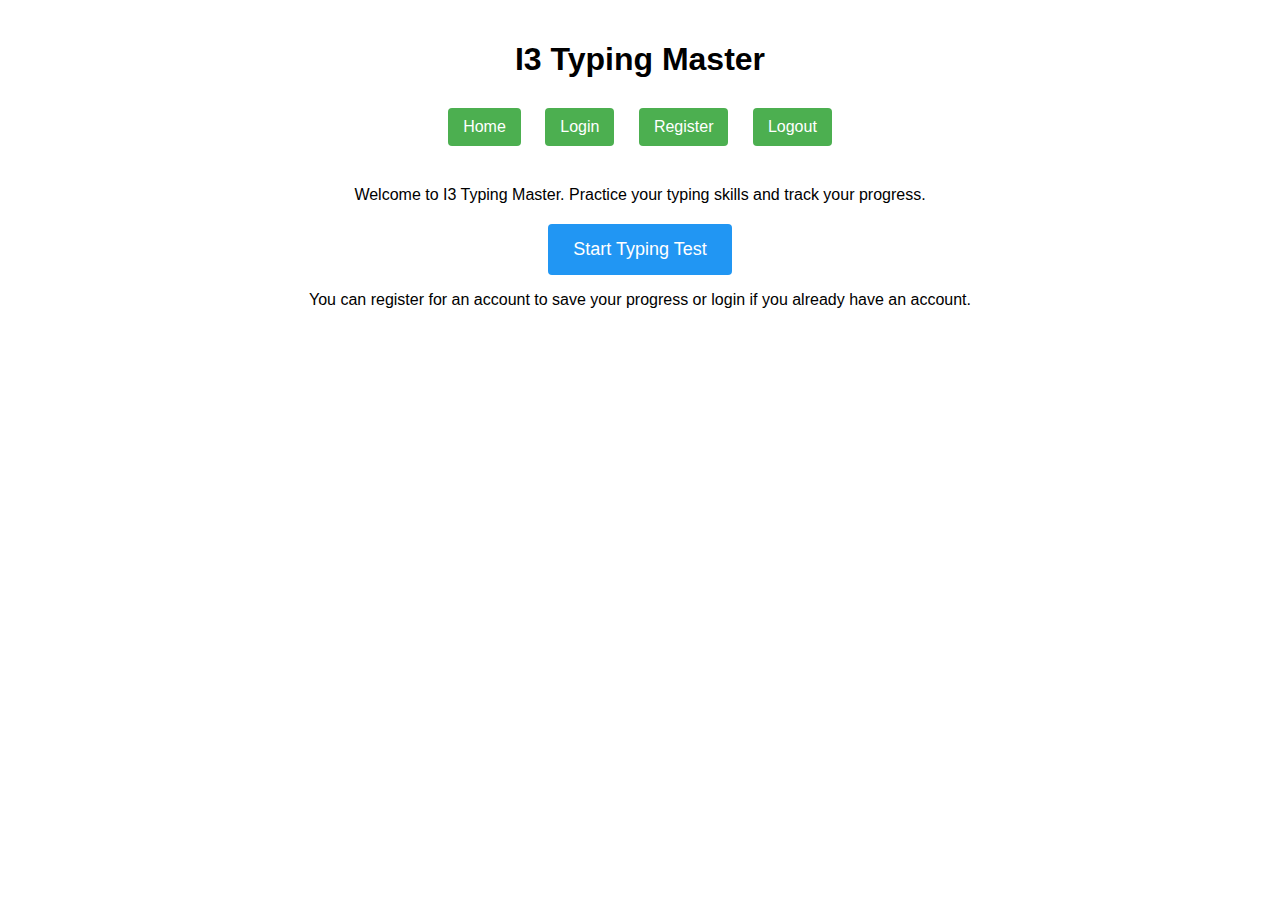
<file: index.html>
<!DOCTYPE html>
<html lang="en">
<head>
    <meta charset="UTF-8">
    <meta name="viewport" content="width=device-width, initial-scale=1.0">
    <title>I3 Typing Master</title>
    <style>
        body {
            font-family: Arial, sans-serif;
            margin: 0;
            padding: 20px;
            text-align: center;
        }
        
        h1 {
            margin-bottom: 30px;
        }
        
        .nav-links {
            margin-bottom: 40px;
        }
        
        .nav-links a {
            display: inline-block;
            margin: 0 10px;
            padding: 10px 15px;
            background-color: #4CAF50;
            color: white;
            text-decoration: none;
            border-radius: 4px;
        }
        
        .main-content {
            margin: 20px 0;
        }
        
        .typing-test {
            padding: 15px 25px;
            font-size: 18px;
            background-color: #2196F3;
            color: white;
            border: none;
            border-radius: 4px;
            cursor: pointer;
            text-decoration: none;
            display: inline-block;
        }
    </style>
</head>
<body>
    <h1>I3 Typing Master</h1>
    
    <div class="nav-links">
        <a href="index.html">Home</a>
        <a href="login.html">Login</a>
        <a href="register.html">Register</a>
        <a href="logout.html">Logout</a>
    </div>
    
    <div class="main-content">
        <p>Welcome to I3 Typing Master. Practice your typing skills and track your progress.</p>
    </div>
    
    <a href="typing-test.html" class="typing-test">Start Typing Test</a>
    
    <p>You can register for an account to save your progress or login if you already have an account.</p>
</body>
</html>
</file>
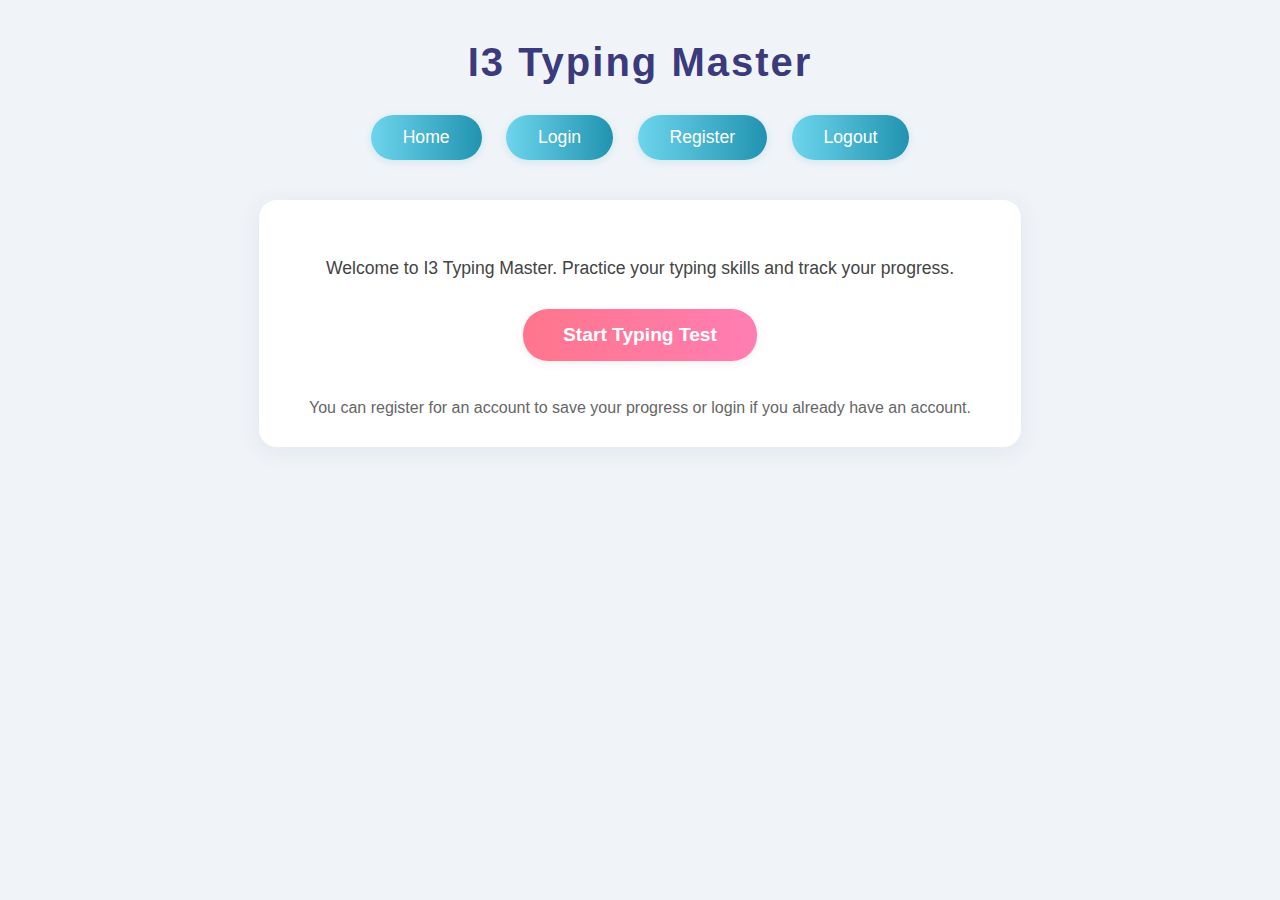
<file: 6) User_typing test_page.html>
<!DOCTYPE html>
<html lang="en">
  <head>
    <meta charset="UTF-8" />
    <title>I3 Typing Master</title>
    <style>
      body {
        background: #f0f4f8;
        font-family: "Segoe UI", Arial, sans-serif;
        margin: 0;
        padding: 0;
        text-align: center;
      }
      h1 {
        margin-top: 40px;
        color: #3a3a7c;
        letter-spacing: 2px;
        font-size: 2.5em;
      }
      .nav-buttons {
        margin: 30px 0 20px 0;
      }
      .nav-buttons button {
        background: linear-gradient(90deg, #6dd5ed, #2193b0);
        color: #fff;
        border: none;
        border-radius: 25px;
        padding: 12px 32px;
        margin: 0 10px;
        font-size: 1.1em;
        font-weight: 500;
        cursor: pointer;
        box-shadow: 0 2px 8px rgba(33, 147, 176, 0.15);
        transition: background 0.3s, transform 0.2s;
      }
      .nav-buttons button:hover {
        background: linear-gradient(90deg, #2193b0, #6dd5ed);
        transform: translateY(-2px) scale(1.05);
      }
      .main-content {
        background: #fff;
        display: inline-block;
        padding: 40px 50px 30px 50px;
        border-radius: 18px;
        box-shadow: 0 4px 24px rgba(58, 58, 124, 0.08);
        margin-top: 20px;
      }
      .main-content p {
        color: #444;
        font-size: 1.1em;
        margin-bottom: 30px;
      }
      .start-btn {
        background: linear-gradient(90deg, #ff758c, #ff7eb3);
        color: #fff;
        border: none;
        border-radius: 25px;
        padding: 15px 40px;
        font-size: 1.2em;
        font-weight: bold;
        cursor: pointer;
        margin-bottom: 20px;
        box-shadow: 0 2px 8px rgba(255, 117, 140, 0.15);
        transition: background 0.3s, transform 0.2s;
      }
      .start-btn:hover {
        background: linear-gradient(90deg, #ff7eb3, #ff758c);
        transform: translateY(-2px) scale(1.05);
      }
      .info-text {
        color: #666;
        font-size: 1em;
        margin-top: 18px;
      }
    </style>
  </head>
  <body>
    <h1>I3 Typing Master</h1>
    <div class="nav-buttons">
      <button>Home</button>
      <button>Login</button>
      <button>Register</button>
      <button>Logout</button>
    </div>
    <div class="main-content">
      <p>
        Welcome to I3 Typing Master. Practice your typing skills and track your
        progress.
      </p>
      <button class="start-btn">Start Typing Test</button>
      <div class="info-text">
        You can register for an account to save your progress or login if you
        already have an account.
      </div>
    </div>
  </body>
</html>
</file>
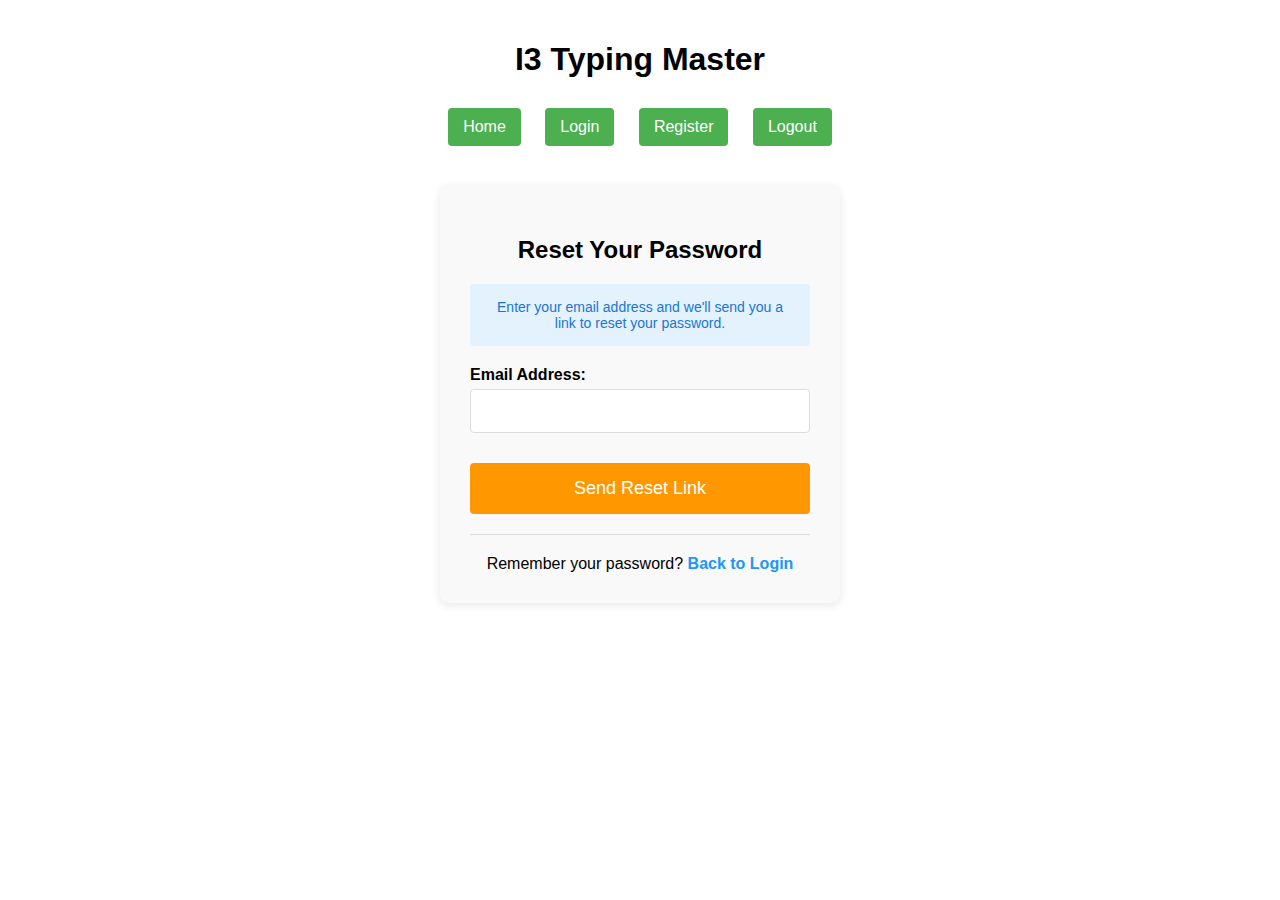
<file: forgot-password.html>
<!DOCTYPE html>
<html lang="en">
<head>
    <meta charset="UTF-8">
    <meta name="viewport" content="width=device-width, initial-scale=1.0">
    <title>Forgot Password - I3 Typing Master</title>
    <style>
		body {
			font-family: Arial, sans-serif;
			margin: 0;
			padding: 20px;
			text-align: center;
		}

		h1 {
			margin-bottom: 30px;
		}

		.nav-links {
			margin-bottom: 40px;
		}

		.nav-links a {
			display: inline-block;
			margin: 0 10px;
			padding: 10px 15px;
			background-color: #4CAF50;
			color: white;
			text-decoration: none;
			border-radius: 4px;
		}

		.main-content {
			margin: 20px 0;
			max-width: 400px;
			margin-left: auto;
			margin-right: auto;
		}

		.form-container {
			background-color: #f9f9f9;
			padding: 30px;
			border-radius: 8px;
			box-shadow: 0 2px 10px rgba(0,0,0,0.1);
		}

		.form-group {
			margin-bottom: 20px;
			text-align: left;
		}

		label {
			display: block;
			margin-bottom: 5px;
			font-weight: bold;
		}

		input[type="email"] {
			width: 100%;
			padding: 12px;
			border: 1px solid #ddd;
			border-radius: 4px;
			font-size: 16px;
			box-sizing: border-box;
		}

		.reset-btn {
			padding: 15px 25px;
			font-size: 18px;
			background-color: #FF9800;
			color: white;
			border: none;
			border-radius: 4px;
			cursor: pointer;
			width: 100%;
			margin-top: 10px;
		}

		.reset-btn:hover {
			background-color: #F57C00;
		}

		.back-to-login {
			margin-top: 20px;
			padding-top: 20px;
			border-top: 1px solid #ddd;
		}

		.back-to-login a {
			color: #2196F3;
			text-decoration: none;
			font-weight: bold;
		}

		.back-to-login a:hover {
			text-decoration: underline;
		}

		.instructions {
			background-color: #e3f2fd;
			padding: 15px;
			border-radius: 4px;
			margin-bottom: 20px;
			font-size: 14px;
			color: #1976d2;
		}
    </style>
</head>
<body>
<h1>I3 Typing Master</h1>

<div class="nav-links">
    <a href="index.html">Home</a>
    <a href="login.html">Login</a>
    <a href="register.html">Register</a>
    <a href="logout.html">Logout</a>
</div>

<div class="main-content">
    <div class="form-container">
        <h2>Reset Your Password</h2>

        <div class="instructions">
            Enter your email address and we'll send you a link to reset your password.
        </div>

        <form id="forgotPasswordForm">
            <div class="form-group">
                <label for="email">Email Address:</label>
                <input type="email" id="email" name="email" required>
            </div>

            <button type="submit" class="reset-btn">Send Reset Link</button>
        </form>

        <div class="back-to-login">
            Remember your password? <a href="login.html">Back to Login</a>
        </div>
    </div>
</div>

<script>
    document.getElementById('forgotPasswordForm').addEventListener('submit', function(e) {
        e.preventDefault();
        const email = document.getElementById('email').value;

        // Add your password reset logic here
        alert('Password reset functionality to be implemented. Reset link would be sent to: ' + email);
    });
</script>
</body>
</html>
</file>
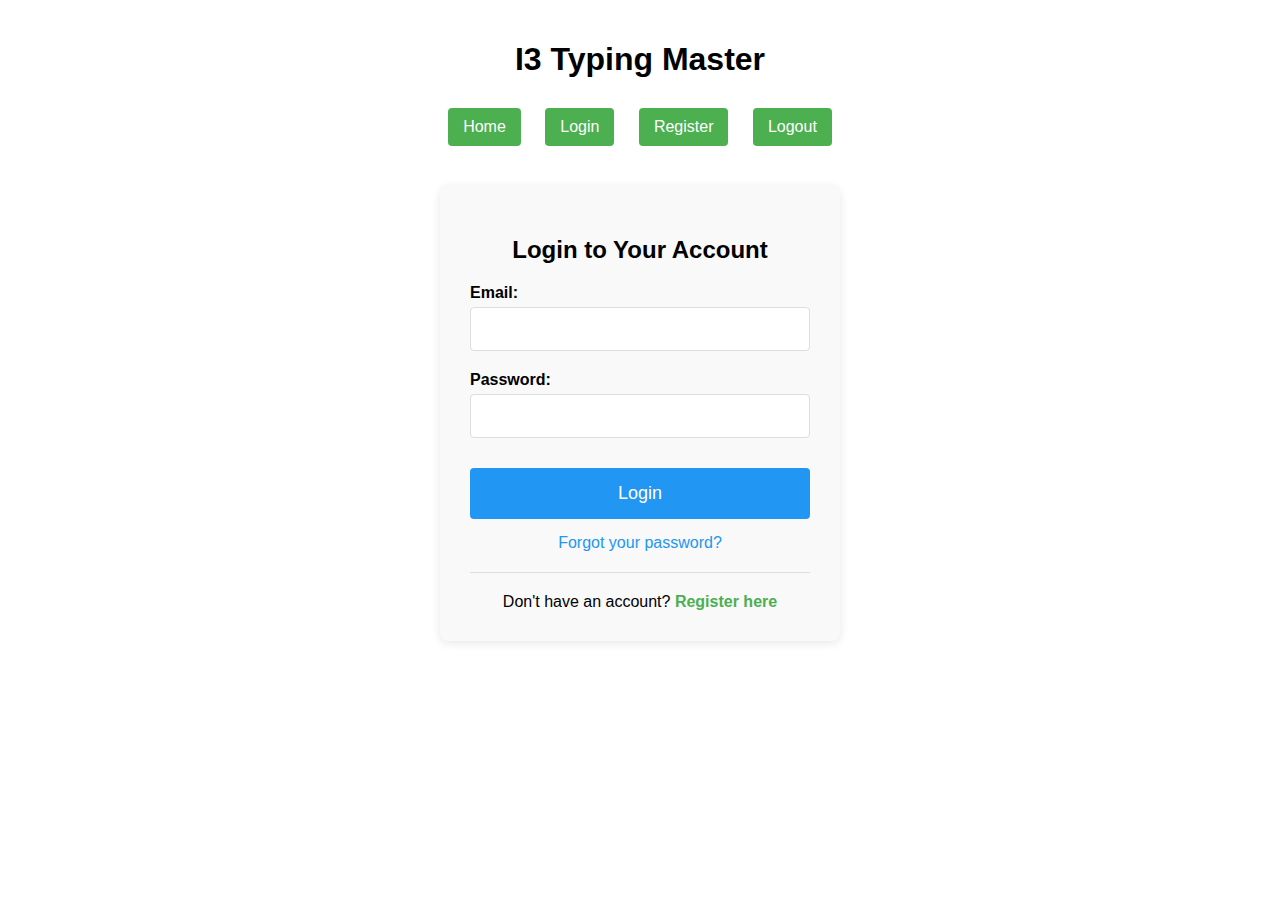
<file: login.html>
<!DOCTYPE html>
<html lang="en">
<head>
    <meta charset="UTF-8">
    <meta name="viewport" content="width=device-width, initial-scale=1.0">
    <title>Login - I3 Typing Master</title>
    <style>
		body {
			font-family: Arial, sans-serif;
			margin: 0;
			padding: 20px;
			text-align: center;
		}

		h1 {
			margin-bottom: 30px;
		}

		.nav-links {
			margin-bottom: 40px;
		}

		.nav-links a {
			display: inline-block;
			margin: 0 10px;
			padding: 10px 15px;
			background-color: #4CAF50;
			color: white;
			text-decoration: none;
			border-radius: 4px;
		}

		.main-content {
			margin: 20px 0;
			max-width: 400px;
			margin-left: auto;
			margin-right: auto;
		}

		.form-container {
			background-color: #f9f9f9;
			padding: 30px;
			border-radius: 8px;
			box-shadow: 0 2px 10px rgba(0,0,0,0.1);
		}

		.form-group {
			margin-bottom: 20px;
			text-align: left;
		}

		label {
			display: block;
			margin-bottom: 5px;
			font-weight: bold;
		}

		input[type="email"],
		input[type="password"] {
			width: 100%;
			padding: 12px;
			border: 1px solid #ddd;
			border-radius: 4px;
			font-size: 16px;
			box-sizing: border-box;
		}

		.login-btn {
			padding: 15px 25px;
			font-size: 18px;
			background-color: #2196F3;
			color: white;
			border: none;
			border-radius: 4px;
			cursor: pointer;
			width: 100%;
			margin-top: 10px;
		}

		.login-btn:hover {
			background-color: #1976D2;
		}

		.forgot-password {
			margin-top: 15px;
		}

		.forgot-password a {
			color: #2196F3;
			text-decoration: none;
		}

		.forgot-password a:hover {
			text-decoration: underline;
		}

		.register-link {
			margin-top: 20px;
			padding-top: 20px;
			border-top: 1px solid #ddd;
		}

		.register-link a {
			color: #4CAF50;
			text-decoration: none;
			font-weight: bold;
		}

		.register-link a:hover {
			text-decoration: underline;
		}
    </style>
</head>
<body>
<h1>I3 Typing Master</h1>

<div class="nav-links">
    <a href="index.html">Home</a>
    <a href="login.html">Login</a>
    <a href="register.html">Register</a>
    <a href="logout.html">Logout</a>
</div>

<div class="main-content">
    <div class="form-container">
        <h2>Login to Your Account</h2>
        <form id="loginForm">
            <div class="form-group">
                <label for="email">Email:</label>
                <input type="email" id="email" name="email" required>
            </div>

            <div class="form-group">
                <label for="password">Password:</label>
                <input type="password" id="password" name="password" required>
            </div>

            <button type="submit" class="login-btn">Login</button>
        </form>

        <div class="forgot-password">
            <a href="forgot-password.html">Forgot your password?</a>
        </div>

        <div class="register-link">
            Don't have an account? <a href="register.html">Register here</a>
        </div>
    </div>
</div>

<script>
    document.getElementById('loginForm').addEventListener('submit', function(e) {
        e.preventDefault();
        const email = document.getElementById('email').value;
        const password = document.getElementById('password').value;

        // Add your login logic here
        alert('Login functionality to be implemented');
    });
</script>
</body>
</html>
</file>
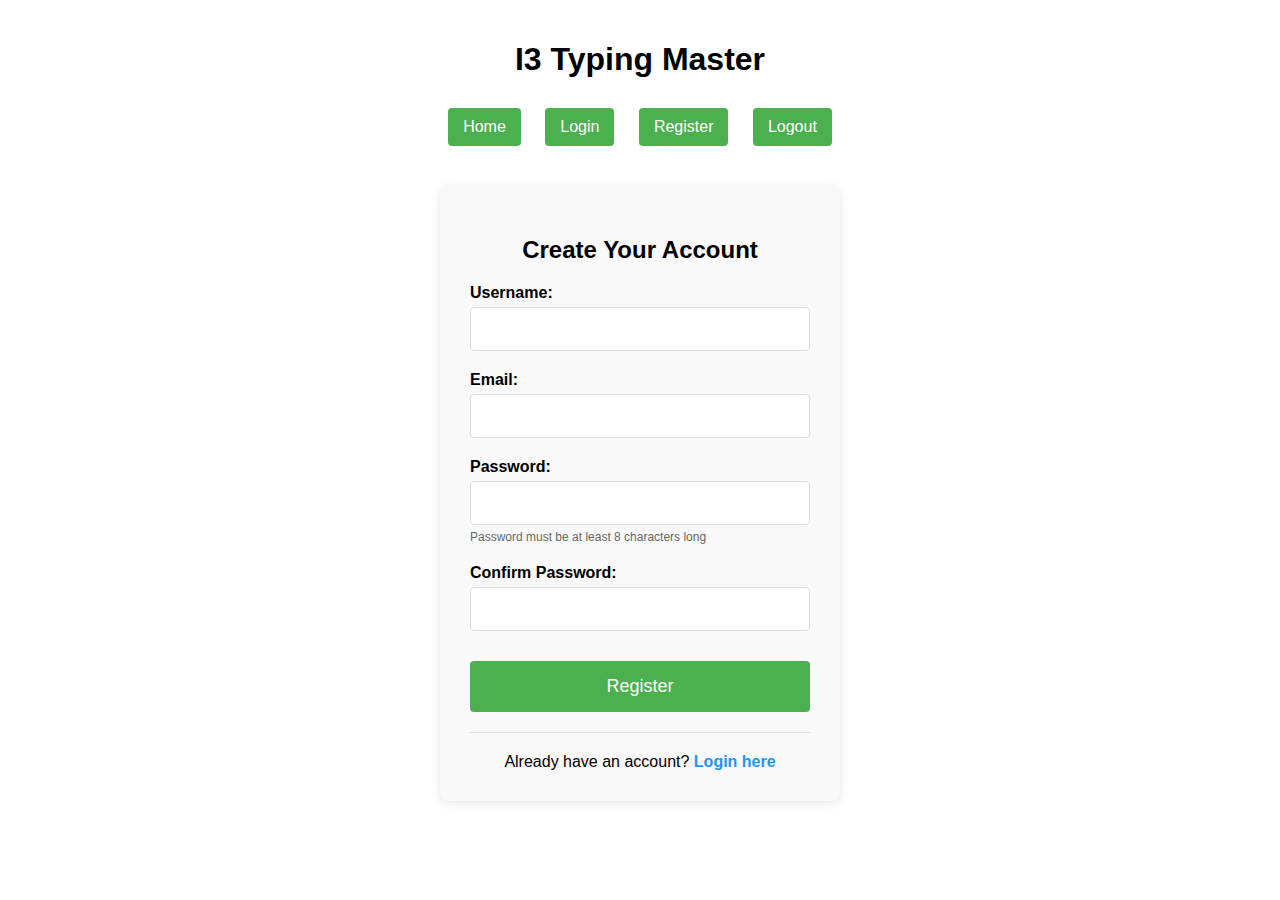
<file: register.html>
<!DOCTYPE html>
<html lang="en">
<head>
  <meta charset="UTF-8">
  <meta name="viewport" content="width=device-width, initial-scale=1.0">
  <title>Register - I3 Typing Master</title>
  <style>
    body {
      font-family: Arial, sans-serif;
      margin: 0;
      padding: 20px;
      text-align: center;
    }

    h1 {
      margin-bottom: 30px;
    }

    .nav-links {
      margin-bottom: 40px;
    }

    .nav-links a {
      display: inline-block;
      margin: 0 10px;
      padding: 10px 15px;
      background-color: #4CAF50;
      color: white;
      text-decoration: none;
      border-radius: 4px;
    }

    .main-content {
      margin: 20px 0;
      max-width: 400px;
      margin-left: auto;
      margin-right: auto;
    }

    .form-container {
      background-color: #f9f9f9;
      padding: 30px;
      border-radius: 8px;
      box-shadow: 0 2px 10px rgba(0,0,0,0.1);
    }

    .form-group {
      margin-bottom: 20px;
      text-align: left;
    }

    label {
      display: block;
      margin-bottom: 5px;
      font-weight: bold;
    }

    input[type="text"],
    input[type="email"],
    input[type="password"] {
      width: 100%;
      padding: 12px;
      border: 1px solid #ddd;
      border-radius: 4px;
      font-size: 16px;
      box-sizing: border-box;
    }

    .register-btn {
      padding: 15px 25px;
      font-size: 18px;
      background-color: #4CAF50;
      color: white;
      border: none;
      border-radius: 4px;
      cursor: pointer;
      width: 100%;
      margin-top: 10px;
    }

    .register-btn:hover {
      background-color: #45a049;
    }

    .login-link {
      margin-top: 20px;
      padding-top: 20px;
      border-top: 1px solid #ddd;
    }

    .login-link a {
      color: #2196F3;
      text-decoration: none;
      font-weight: bold;
    }

    .login-link a:hover {
      text-decoration: underline;
    }

    .password-requirements {
      font-size: 12px;
      color: #666;
      margin-top: 5px;
    }
  </style>
</head>
<body>
<h1>I3 Typing Master</h1>

<div class="nav-links">
  <a href="index.html">Home</a>
  <a href="login.html">Login</a>
  <a href="register.html">Register</a>
  <a href="logout.html">Logout</a>
</div>

<div class="main-content">
  <div class="form-container">
    <h2>Create Your Account</h2>
    <form id="registerForm">
      <div class="form-group">
        <label for="username">Username:</label>
        <input type="text" id="username" name="username" required>
      </div>

      <div class="form-group">
        <label for="email">Email:</label>
        <input type="email" id="email" name="email" required>
      </div>

      <div class="form-group">
        <label for="password">Password:</label>
        <input type="password" id="password" name="password" required>
        <div class="password-requirements">
          Password must be at least 8 characters long
        </div>
      </div>

      <div class="form-group">
        <label for="confirmPassword">Confirm Password:</label>
        <input type="password" id="confirmPassword" name="confirmPassword" required>
      </div>

      <button type="submit" class="register-btn">Register</button>
    </form>

    <div class="login-link">
      Already have an account? <a href="login.html">Login here</a>
    </div>
  </div>
</div>

<script>
  document.getElementById('registerForm').addEventListener('submit', function(e) {
    e.preventDefault();
    const username = document.getElementById('username').value;
    const email = document.getElementById('email').value;
    const password = document.getElementById('password').value;
    const confirmPassword = document.getElementById('confirmPassword').value;

    if (password !== confirmPassword) {
      alert('Passwords do not match!');
      return;
    }

    if (password.length < 8) {
      alert('Password must be at least 8 characters long!');
      return;
    }

    // Add your registration logic here
    alert('Registration functionality to be implemented');
  });
</script>
</body>
</html>
</file>
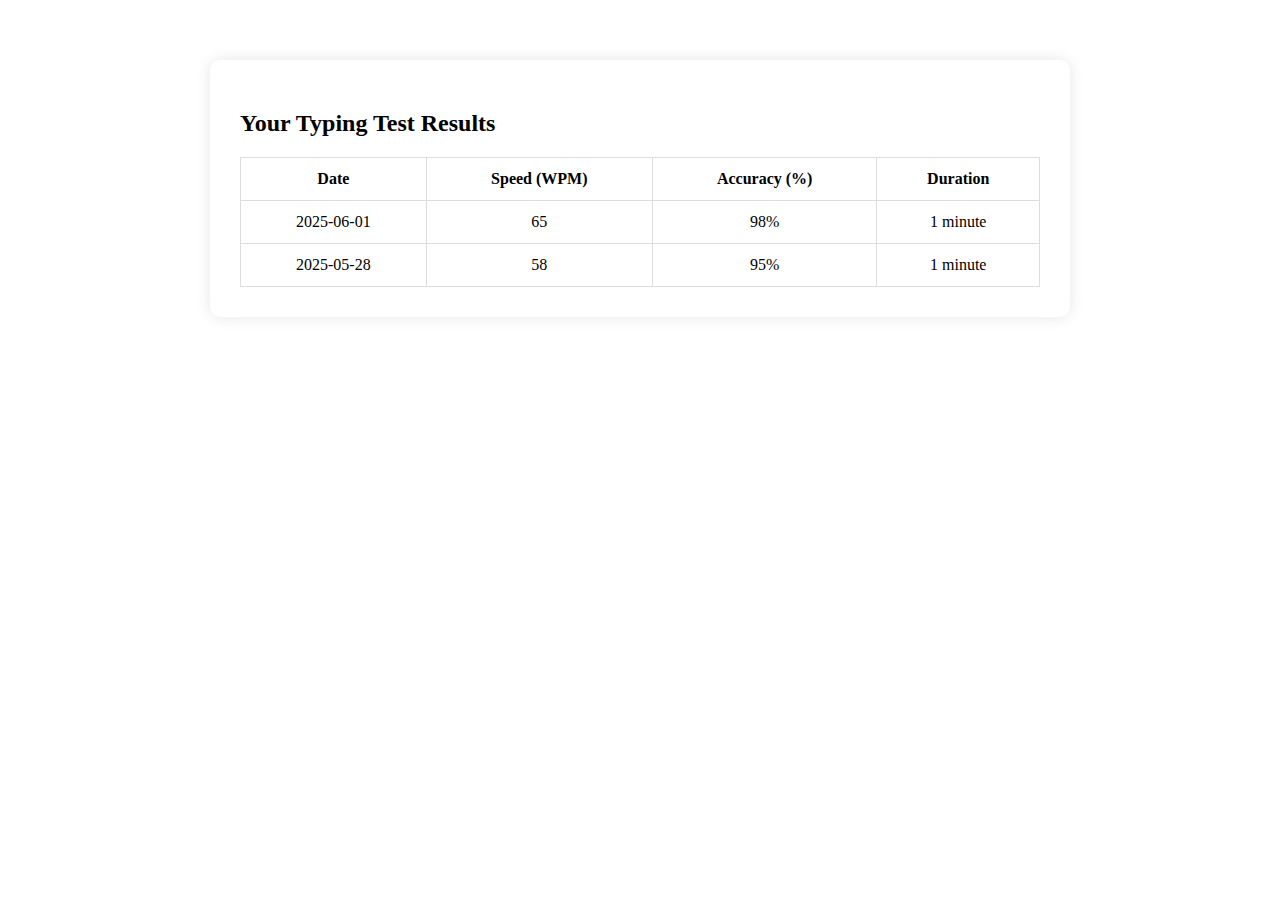
<file: test_result.html>
<!DOCTYPE html>
<html lang="en">
<head>
  <meta charset="UTF-8" />
  <meta name="viewport" content="width=device-width, initial-scale=1.0"/>
  <title>Your Test Results - i3 Typing Master</title>
  <link rel="stylesheet" href="test_result.css" />

</head>
<body>
  <div class="results-container">
    <h2>Your Typing Test Results</h2>
    <table>
      <thead>
        <tr>
          <th>Date</th>
          <th>Speed (WPM)</th>
          <th>Accuracy (%)</th>
          <th>Duration</th>
        </tr>
      </thead>
      <tbody>
        <tr>
          <td>2025-06-01</td>
          <td>65</td>
          <td>98%</td>
          <td>1 minute</td>
        </tr>
        <tr>
          <td>2025-05-28</td>
          <td>58</td>
          <td>95%</td>
          <td>1 minute</td>
        </tr>
        <!-- More rows can be added dynamically -->
      </tbody>
    </table>
  </div>
  <script src="test_result.js"></script>
</body>
</html>
</file>
<file: test_result.css>
.results-container {
  max-width: 800px;
  margin: 60px auto;
  background: white;
  padding: 30px;
  border-radius: 10px;
  box-shadow: 0 0 15px rgba(0, 0, 0, 0.1);
}

.results-container table {
  width: 100%;
  border-collapse: collapse;
  margin-top: 20px;
}

.results-container th,
.results-container td {
  padding: 12px;
  border: 1px solid #ddd;
  text-align: center;
}
</file>
